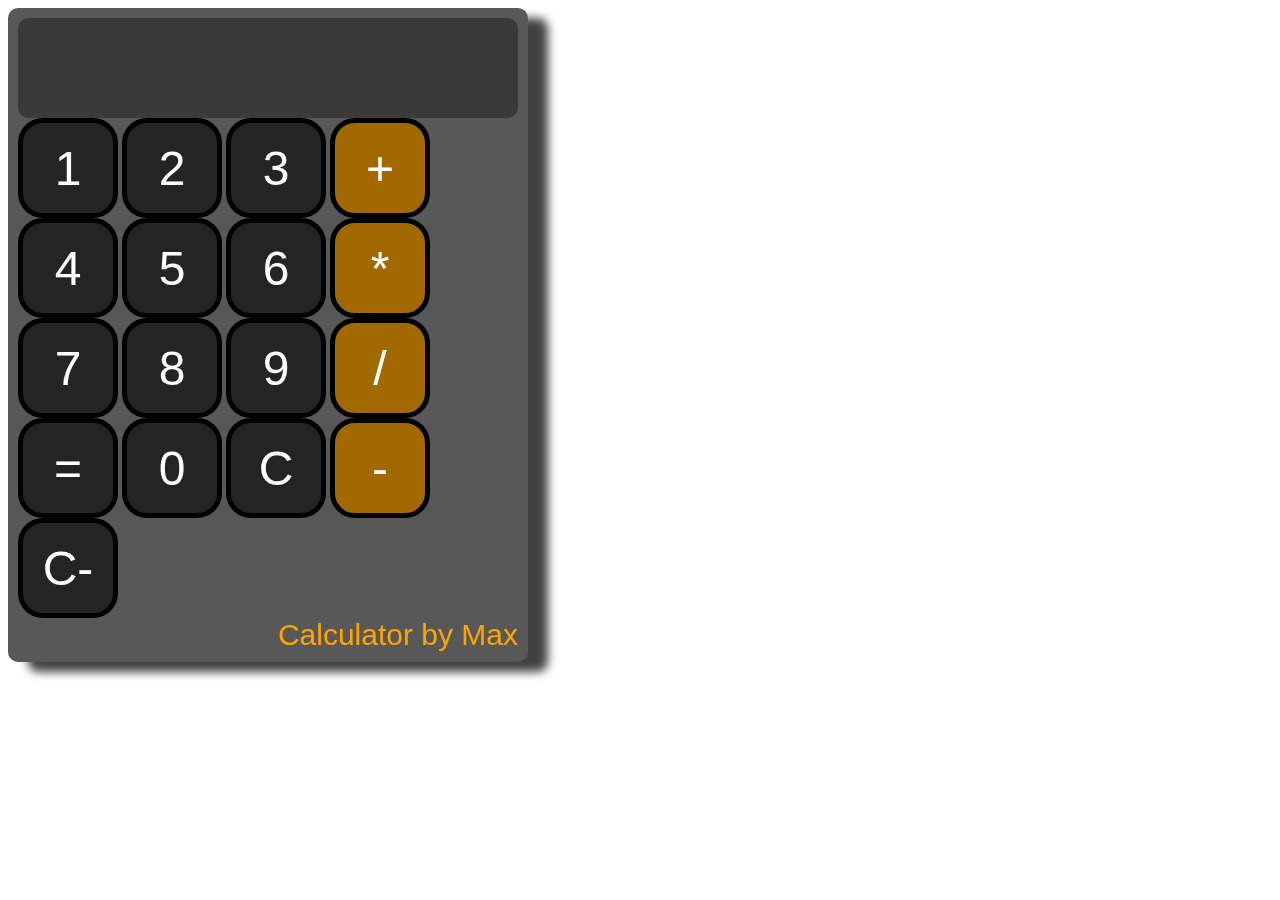
<file: Calculator/index.html>
<!DOCTYPE html>
<html lang="en">
<head>
    <meta charset="UTF-8">
    <meta name="viewport" content="width=device-width, initial-scale=1.0">
    <title>Calculator</title>
    <link rel="stylesheet" href="style.css">
</head>
<body>
    <div id="calcbackground">
        <div id="display"></div>
        <button class="numbbutton">1</button>
        <button class="numbbutton">2</button>
        <button class="numbbutton">3</button>
        <button id="plus">+</button> <br>
        <button class="numbbutton">4</button>
        <button class="numbbutton">5</button>
        <button class="numbbutton">6</button> 
        <button id="multiplie">*</button><br>
        <button class="numbbutton">7</button>
        <button class="numbbutton">8</button>
        <button class="numbbutton">9</button>
        <button id="divide">/</button> <br>
        <button id="calc">=</button>
        <button class="numbbutton">0</button>
        <button id="del">C</button>
        <button id="minus">-</button>
        <button id="dellast">C-</button>
        <p style="display: flex; justify-content: right; font-size: 30px; font-family: sans-serif; margin: 0; padding: 0;">Calculator by Max</p>
    </div>
    <script src="index.js"></script>
</body>
</html>
</file>
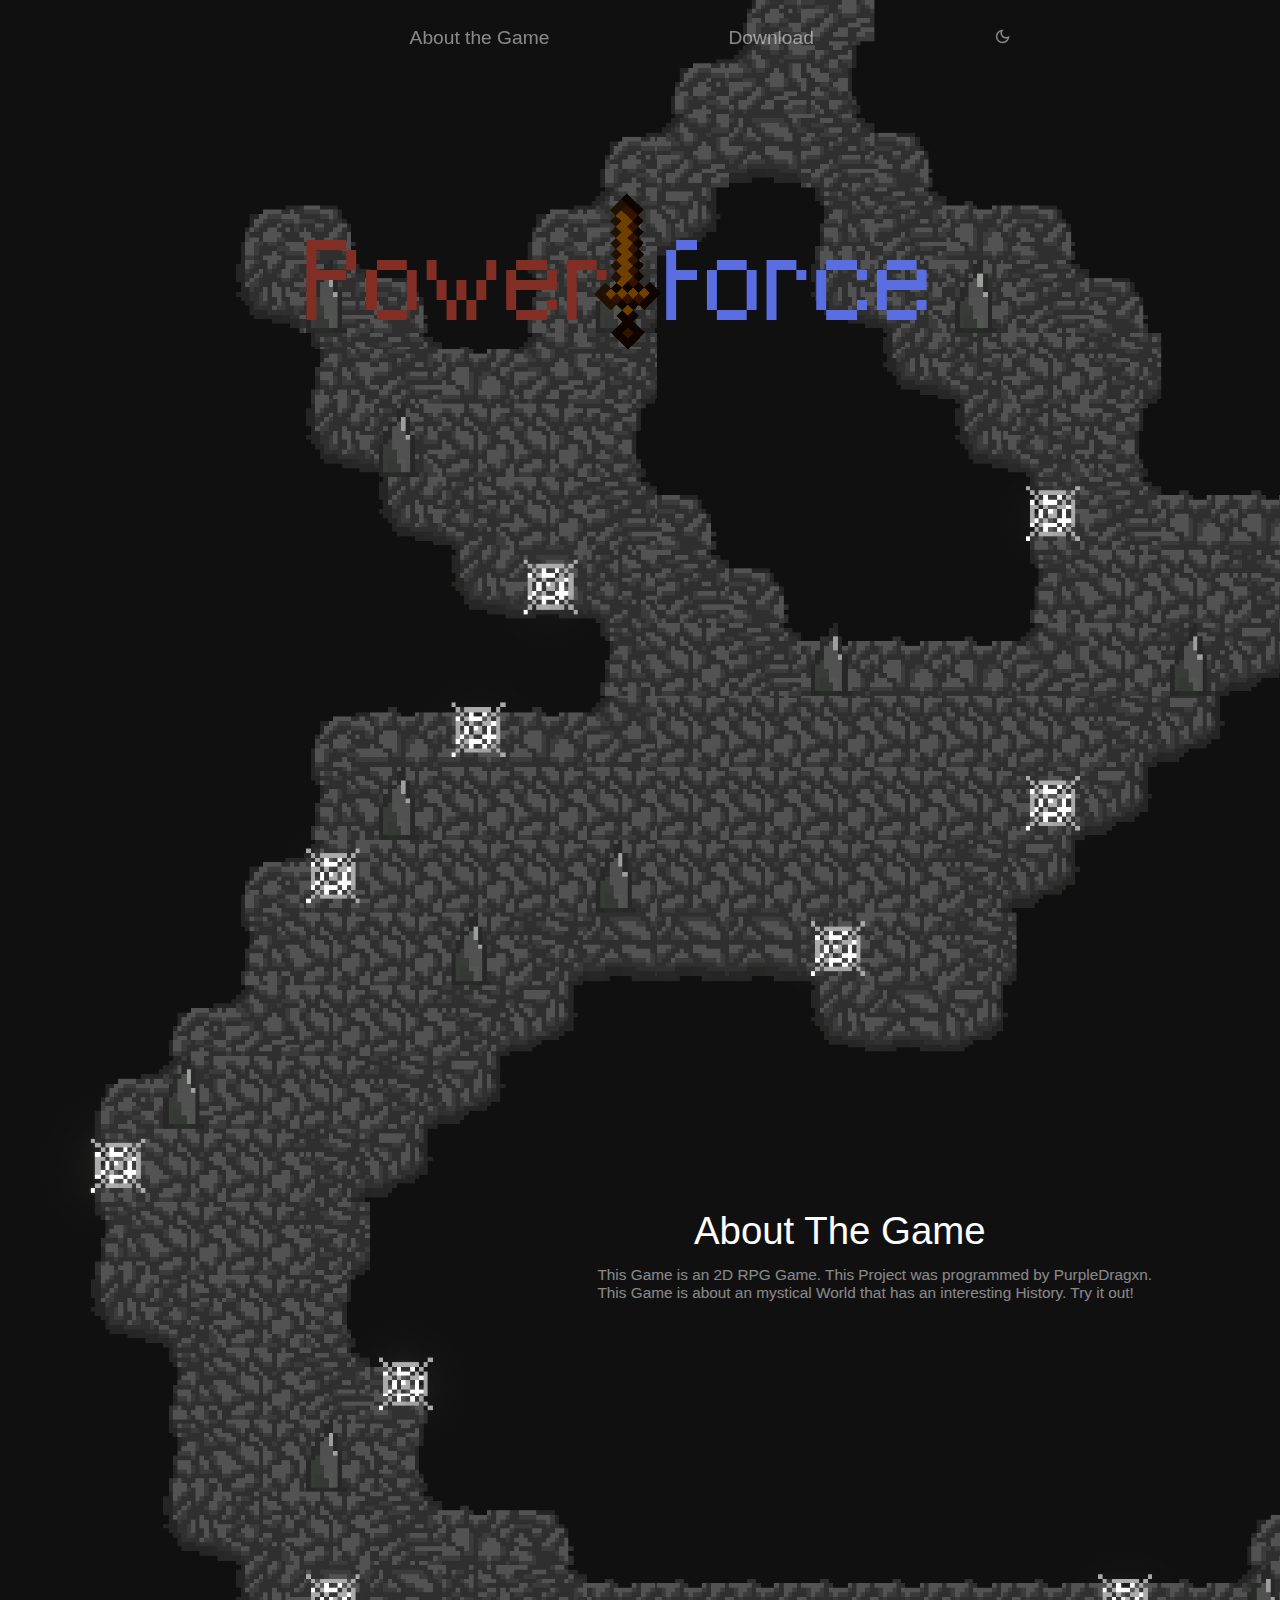
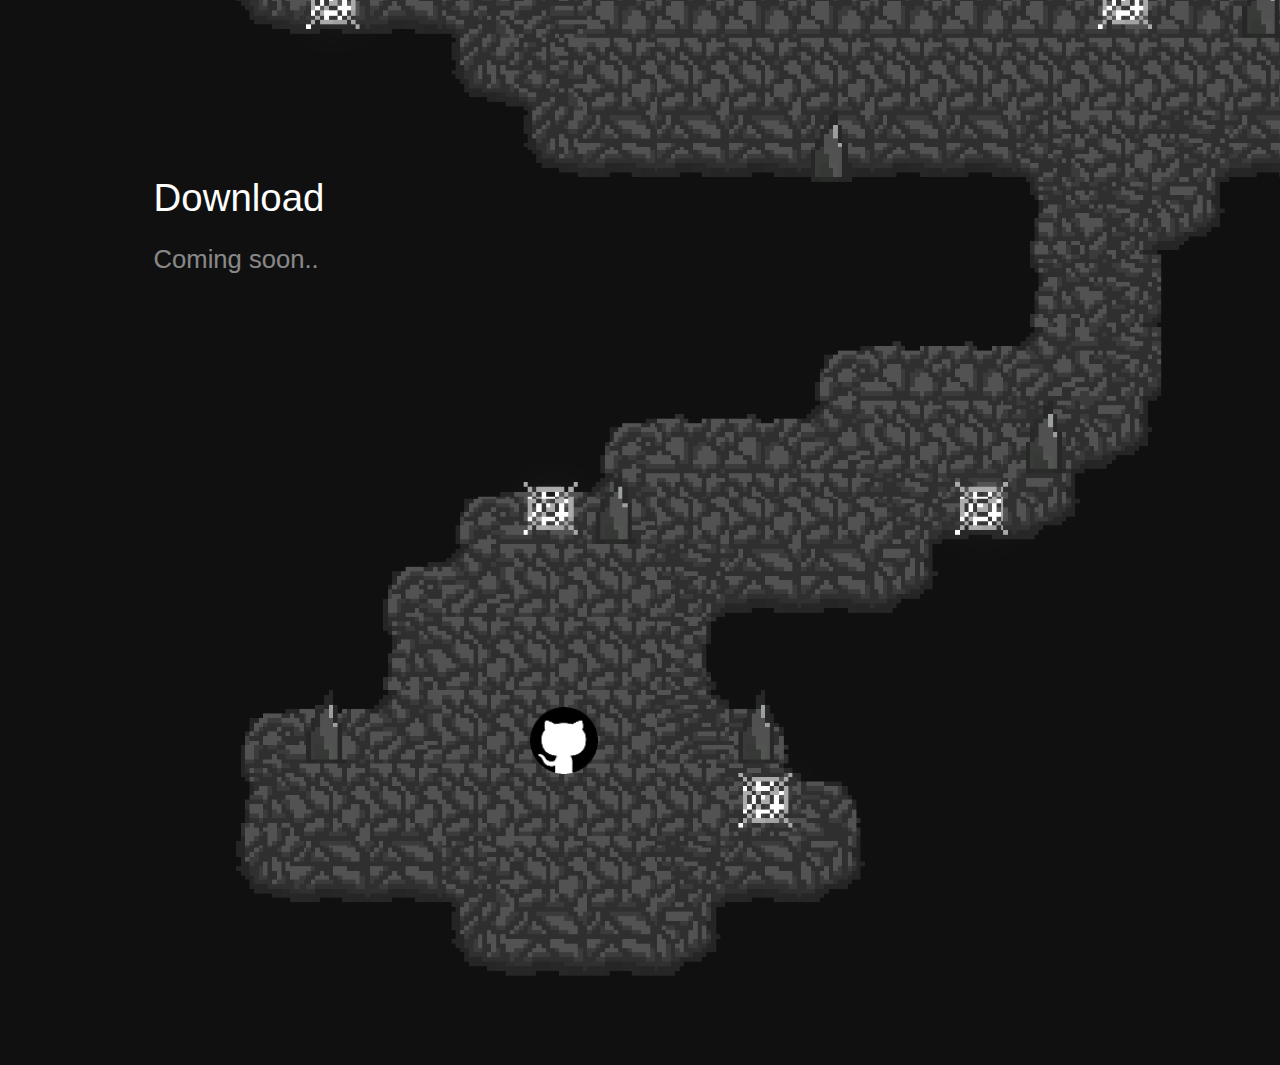
<file: Power Force/index.html>
<!DOCTYPE html>
<html>
    <head>
        <meta charset="utf-8">
        <title>Power Force</title>
        <link rel="stylesheet" type="text/css" href="style.css">
        <link rel="stylesheet" href="https://fonts.googleapis.com/css2?family=Material+Symbols+Outlined:opsz,wght,FILL,GRAD@48,400,0,0" />
    </head>
    <body>
        <div id="nav">
            <div>
                <ul>
                    <li><a href=#aboutthegame>About the Game</a></li>
                    <li><a href=#download>Download</a></li>
                    <li><a href="overworld.html"><span class="material-symbols-outlined">
                        dark_mode
                        </span></a></li>
                </ul>
            </div>
        </div>
        <img src="Cave.png" id="cave">
        <div id="logoBox">
            <img src="Powerforce.png" id="logo">
        </div>
        <div id="gamebox">
            <p id="aboutthegame">About The Game</p>
            <span>This Game is an 2D RPG Game. This Project was programmed by PurpleDragxn. <br> This Game is about an mystical World that has an interesting History. Try it out!</span>

        </div>
        <div id="downloadbox">
            <p id="download">Download</p>
            <span>Coming soon..</span>
        </div>
        <div id="githubbox">
            <a href="https://github.com/ThePurpleDragxn"><img src="github.png"></a>
        </div>
    </body>
</html>
</file>
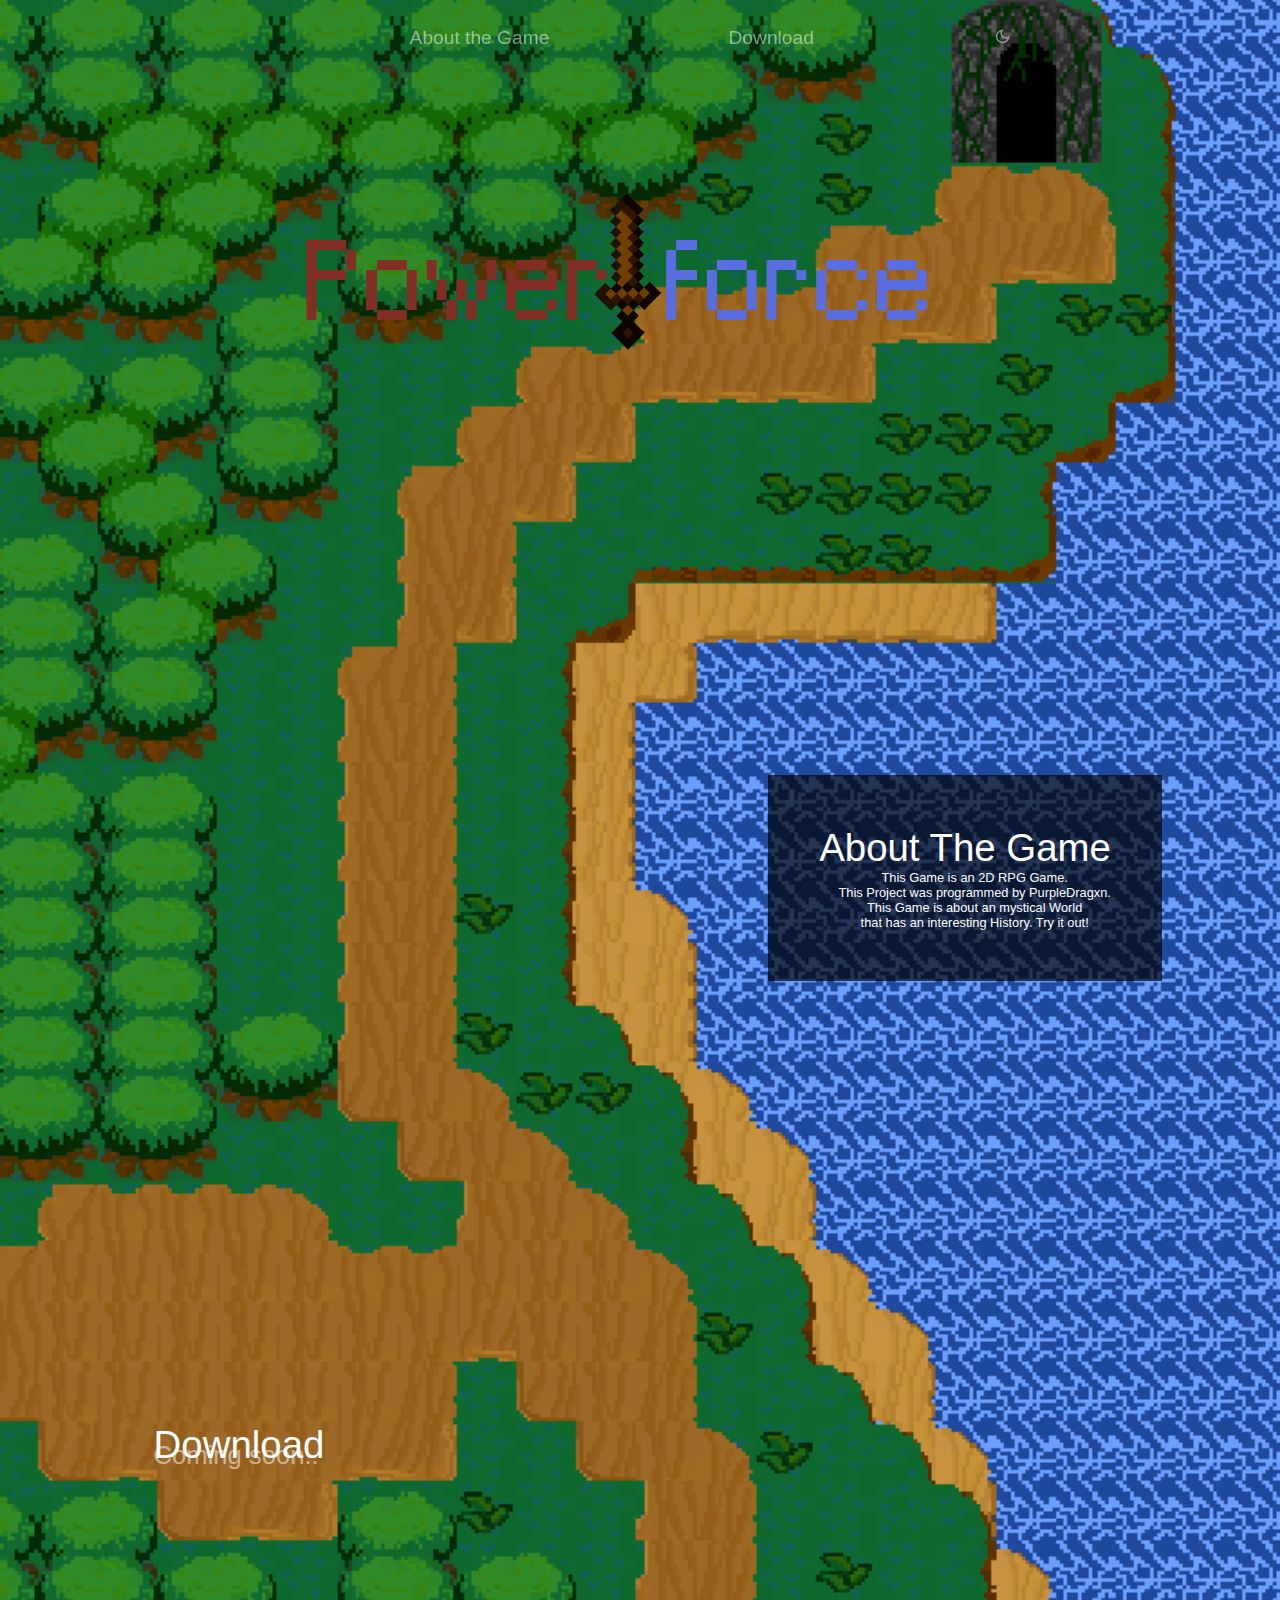
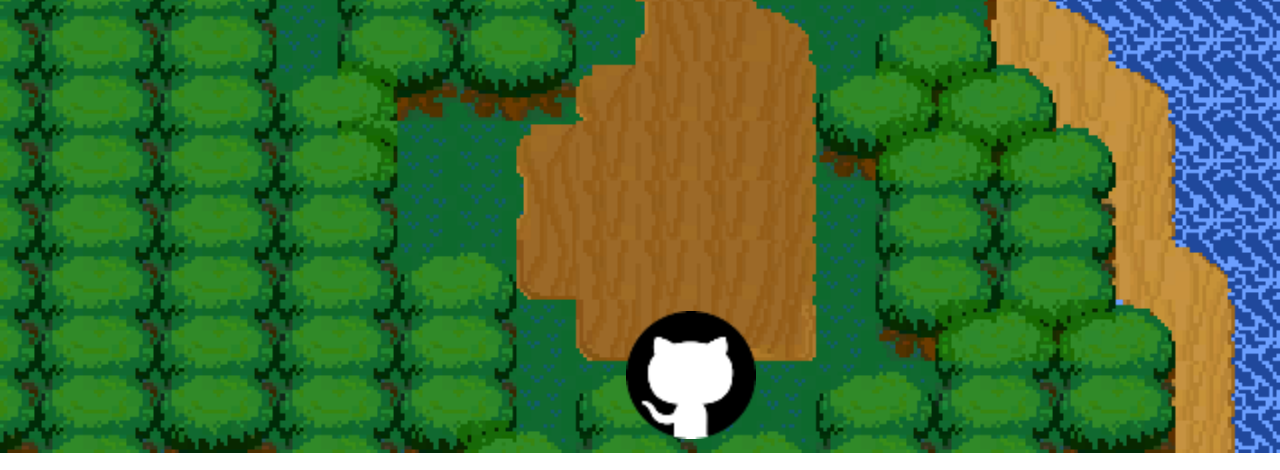
<file: Power Force/overworld.html>
<!DOCTYPE html>
<html>
    <head>
        <meta charset="utf-8">
        <title>Power Force</title>
        <link rel="stylesheet" type="text/css" href="overworldstyle.css">
        <link rel="stylesheet" href="https://fonts.googleapis.com/css2?family=Material+Symbols+Outlined:opsz,wght,FILL,GRAD@48,400,0,0" />
    </head>
    <body>
        <div id="nav">
            <div>
                <ul>
                    <li><a href=#aboutthegame>About the Game</a></li>
                    <li><a href=#download>Download</a></li>
                    <li><a href="index.html"><span class="material-symbols-outlined">
                        dark_mode
                        </span></a></li>
                </ul>
            </div>
        </div>
        <img src="Overworld.png" id="overworld">
        <div id="logoBox">
            <img src="Powerforce.png" id="logo">
        </div>
        <div id="gamebox">
                <p id="aboutthegame">About The Game</p>
                <span>This Game is an 2D RPG Game.<br> This Project was programmed by PurpleDragxn. <br> This Game is about an mystical World <br>that has an interesting History. Try it out!</span>
        </div>
        <div id="downloadbox">
            <p id="download">Download</p>
            <span>Coming soon..</span>
        </div>
        <div id="githubbox">
            <a href="https://github.com/ThePurpleDragxn"><img src="github.png"></a>
        </div>
    </body>
</html>
</file>
<file: Calculator/style.css>
.numbbutton, #multiplie, #divide, #plus,#minus ,#calc, #del, #dellast {
    width: 100px;
    height: 100px;
    font-size: 3em;
    border: 5px solid black;
    background-color: rgba(0, 0, 0, 0.589);
    border-radius: 25px;
    color: white;
}

#display {
    background-color: rgb(58, 58, 58);
    width: 500px;
    height: 100px;
    color: white;
    font-size: 50px;
    display: flex;
    justify-content: start;
    align-items: center;
    font-family: sans-serif;
    border-radius: 10px;
}

.numbbutton:hover {
    color: rgb(216, 105, 0);
    background-color: rgba(0, 0, 0, 0.774);
}

#calcbackground {
    padding: 10px;
    background-color: rgb(88, 88, 88);
    width: 500px;
    border-radius: 10px;
    filter: drop-shadow(20px 10px 5px rgba(0, 0, 0, 0.744));
    color: orange;
}
#multiplie, #divide, #plus,#minus {
    background-color: rgb(161, 105, 0);
}

#multiplie:hover, #divide:hover, #plus:hover,#minus:hover {
    color: black;
}
</file>
<file: Power Force/style.css>
* {
    margin: 0;
    padding: 0;
    scroll-behavior: smooth;
}


body { 
    margin: 0;
    scroll-behavior: smooth;
}

#cave {
    position: absolute;
    top: 0;
    left: 0;
    margin: 0;
    padding: 0;
    width: 100%;
    border: 0;
    z-index: -10;
    display: flex;
}

#logoBox {
    display: flex;
    margin-left: 23vw;
    width: 50%;
    margin-top: 5vh;
    animation-name: breathing;
    animation-duration: 2s;
    animation-iteration-count: 1;
}


#logo {
    display: flex;
    width: 100%;
    height: 20%;
    margin: 0;
    padding: 0;
    z-index: 33;
    margin-top: -10vh;
}

@keyframes breathing {
    from {
        opacity: 0;
    }
    to {
        opacity: 100%;
    }
}

@keyframes opacityhigh {
    from {
        opacity: 50%;
    }
    to {
        opacity: 100%;
    }
}



ul a {
    font-family: 'Pixolletta8px', sans-serif;
    z-index: 1000;
    font-size: 1.5vw;
    color: white;
    text-decoration: none;
    opacity: 50%;
    padding: 2vw;
}

#nav {
    position: fixed;
    margin-left: 25vw;
    z-index: 1321313;
}

ul {
    display: flex;
    justify-content: center;
    margin-top: -2vh;
}

ul li {
    margin-left: 5vw;
    margin-right: 5vw;
    list-style: none;
}

ul li a span {
    font-size: 1.5vw !important;

}

ul a:hover {
    animation-name: opacityhigh;
    animation-duration: 1s;
    animation-iteration-count: 1;
    animation-play-state: running;
    animation-fill-mode: forwards;
}


#aboutthegame {
    font-family: 'Pixolletta8px', sans-serif;
    z-index: 1000;
    font-size: 3vw;
    color: white;
    display: flex;
    justify-content: right;
    margin-right: 15vw;
    margin-top: 80vh;
    padding: 8vw;
}

#gamebox span {
    font-family: 'Pixolletta8px', sans-serif;
    z-index: 1000;
    font-size: 1vw;
    color: white;
    display: flex;
    justify-content: right;
    margin-right: 15vw;
    opacity: 50%;
    margin-top: -7vw;
}


#gamebox {
    display: flex;
    flex-direction: column;
}




#downloadbox {
    font-family: 'Pixolletta8px', sans-serif;
    z-index: 1000;
    font-size: 3vw;
    color: white;
    display: flex;
    justify-content: left;
    margin-left: 0vw;
    margin-top: 70vh;
    flex-direction: column;
}

#downloadbox span {
    font-family: 'Pixolletta8px', sans-serif;
    z-index: 1000;
    font-size: 2vw;
    color: white;
    opacity: 50%;
    margin-top: -20vh;
    margin-left: 12vw;
}


#download {
    display: flex;
    flex-direction: column;
    padding: 12vw;
    margin-top: -10vw;  
}

#githubbox {
    z-index: 1000;
    font-size: 10vw;
    display: flex;
    justify-content: right;
    margin-right: 56vw;
    margin-top: 49vh;
}

#githubbox img {
    width: 150%;
    height: auto;
}

@media (max-width: 1600px) {
    #aboutthegame {
        margin-top: 50vh;
    }
    
    #githubbox img {
        width: 125%;
        height: auto;
    }
    #githubbox {
        z-index: 1000;
        font-size: 10vw;
        display: flex;
        justify-content: right;
        margin-right: 56vw;
        margin-top: 45vh;
    }
    
}

@media (min-width: 1500px) {
    #aboutthegame {
        margin-top: 65vh;
    }
    
    #githubbox img {
        width: 125%;
        height: auto;
    }
    #githubbox {
        z-index: 1000;
        font-size: 10vw;
        display: flex;
        justify-content: right;
        margin-right: 56vw;
        margin-top: 23vw;
    }
    #downloadbox span {
        margin-top: -10vw;
    }
    #downloadbox {
        margin-top: 45vw;
    }

    
}
@media (max-width: 1499px) {
    #aboutthegame {
        margin-top: 40vw;
    }
    
    #githubbox img {
        width: 105%;
        height: auto;
    }
    #githubbox {
        z-index: 1000;
        font-size: 10vw;
        display: flex;
        justify-content: right;
        margin-right: 53.5vw;
        margin-top: 30vw;
    }
    #gamebox span {
        font-size: 1.2vw;
        margin-right: 10vw;
    }
    #gamebox {
        margin-bottom: -10vw;
    }
    
    #downloadbox span {
        margin-top: -10vw;
    }
    #downloadbox {
        margin-top: 45vw;
    }
}

@media (max-width: 1199px) {
    #aboutthegame {
        margin-top: 40vw;
        font-size: 3vw;
    }
    #gamebox span {
        font-size: 2vw;
    }
    
    #githubbox img {
        width: 105%;
        height: auto;
    }
    #githubbox {
        z-index: 1000;
        font-size: 10vw;
        display: flex;
        justify-content: right;
        margin-right: 53.5vw;
        margin-top: 30vw;
    }
    #gamebox span {
        font-size: 1.2vw;
        margin-right: 10vw;
    }
    #gamebox {
        margin-bottom: -10vw;
    }
    
    #downloadbox span {
        margin-top: -10vw;
    }
    #downloadbox {
        margin-top: 45vw;
    }


    
}
</file>
<file: Power Force/overworldstyle.css>
* {
    margin: 0;
    padding: 0;
    scroll-behavior: smooth;
}


body { 
    margin: 0;
    scroll-behavior: smooth;
}

#overworld {
    position: absolute;
    top: 0;
    left: 0;
    margin: 0;
    padding: 0;
    width: 100%;
    border: 0;
    z-index: -10;
    display: flex;
}

#logoBox {
    display: flex;
    margin-left: 23vw;
    width: 50%;
    margin-top: 5vh;
    animation-name: breathing;
    animation-duration: 2s;
    animation-iteration-count: 1;
}


#logo {
    display: flex;
    width: 100%;
    height: 20%;
    margin: 0;
    padding: 0;
    z-index: 33;
    margin-top: -10vh;
}

@keyframes breathing {
    from {
        opacity: 0;
    }
    to {
        opacity: 100%;
    }
}

@keyframes opacityhigh {
    from {
        opacity: 50%;
    }
    to {
        opacity: 100%;
    }
}



ul a {
    font-family: 'Pixolletta8px', sans-serif;
    z-index: 1000;
    font-size: 1.5vw;
    color: white;
    text-decoration: none;
    opacity: 50%;
    padding: 2vw;
}

#nav {
    position: fixed;
    margin-left: 25vw;
    z-index: 1321313;
}

ul {
    display: flex;
    justify-content: center;
    margin-top: -2vh;
}

ul li {
    margin-left: 5vw;
    margin-right: 5vw;
    list-style: none;
}

ul li a span {
    font-size: 1.5vw !important;

}

ul a:hover {
    animation-name: opacityhigh;
    animation-duration: 1s;
    animation-iteration-count: 1;
    animation-play-state: running;
    animation-fill-mode: forwards;
}


#aboutthegame {
    font-family: 'Pixolletta8px', sans-serif;
    z-index: 1000;
    font-size: 3vw;
    color: white;
    display: flex;
    justify-content: right;
}

#gamebox span {
    font-family: 'Pixolletta8px', sans-serif;
    z-index: 1000;
    font-size: 1vw;
    color: white;
    display: flex;
    justify-content: right;
    opacity: 100%;
    margin-top: 0vh;
    text-align: center;

}


#gamebox {
    display: flex;
    flex-direction: column;
    background-color: rgba(0, 0, 0, 0.67);
    width: fit-content;
    padding: 4vw;
    margin-left: 60vw;
    margin-top: 20vh;
}




#downloadbox {
    font-family: 'Pixolletta8px', sans-serif;
    z-index: 1000;
    font-size: 3vw;
    color: white;
    display: flex;
    justify-content: left;
    margin-left: 0vw;
    margin-top: 42vh;
    flex-direction: column;
}

#downloadbox span {
    font-family: 'Pixolletta8px', sans-serif;
    z-index: 1000;
    font-size: 2vw;
    color: white;
    opacity: 50%;
    margin-top: -20vh;
    margin-left: 12vw;
}


#download {
    display: flex;
    flex-direction: column;
    padding: 12vw;
    margin-top: -10vh;  
}

#githubbox {
    z-index: 1000;
    font-size: 10vw;
    display: flex;
    justify-content: right;
    margin-right: 46vw;
    margin-top: 49vh;
}

#githubbox img {
    width: 200%;
    height: auto;
}
</file>
